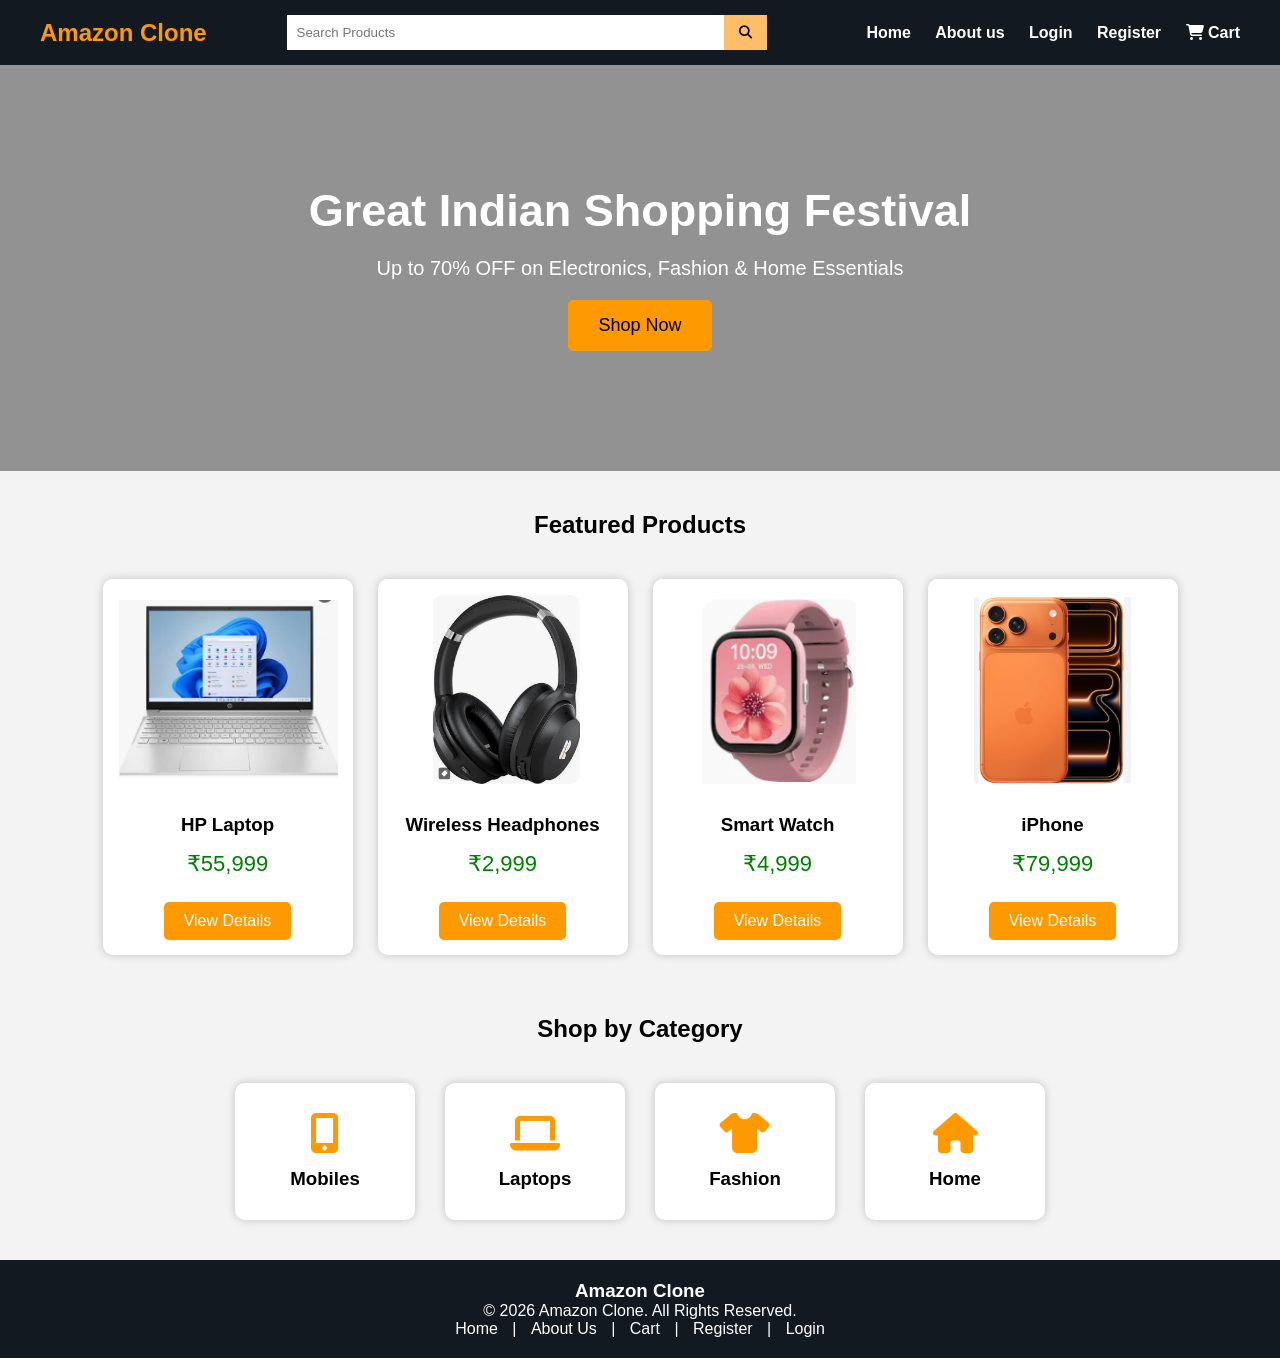
<file: index.html>
<html>
<head>
    <title>Amazon Clone</title>

    <link rel="stylesheet" href="2.css">

    <link rel="stylesheet" href="https://cdnjs.cloudflare.com/ajax/libs/font-awesome/6.5.1/css/all.min.css">
</head>

<body>

<!-- Navbar -->

<nav class="navbar">

    <div class="logo">
        <h2>Amazon Clone</h2>
    </div>

    <div class="search-box">
        <input type="text" placeholder="Search Products">
        <button><i class="fa fa-search"></i></button>
    </div>

    <div class="nav-links">

        <a href="index.html">Home</a>

        <a href="02.html">About us</a>

        <a href="Login.html">Login</a>

        <a href="Register.html">Register</a>

        <a href="cart.html">
            <i class="fa fa-shopping-cart"></i> Cart
        </a>

    </div>

</nav>

<!-- Hero Section -->

<section class="hero">

    <div class="hero-content">

        <h1>Great Indian Shopping Festival</h1>

        <p>Up to 70% OFF on Electronics, Fashion & Home Essentials</p>

        <a href="#products">
            <button>Shop Now</button>
        </a>

    </div>

</section>

<!-- Products -->

<section id="products">

<h2 class="heading">Featured Products</h2>

<div class="product-container">

    <div class="card">

        <img src="laptop.png" alt="Laptop">

        <h3>HP Laptop</h3>

        <p class="price">₹55,999</p>

            <button>View Details</button>

    </div>

    <div class="card">

        <img src="hp.png">

        <h3>Wireless Headphones</h3>

        <p class="price">₹2,999</p>

            <button>View Details</button>

    </div>

    <div class="card">

        <img src="sw.png">

        <h3>Smart Watch</h3>

        <p class="price">₹4,999</p>

            <button>View Details</button>

    </div>

    <div class="card">

        <img src="ip.png">

        <h3>iPhone</h3>

        <p class="price">₹79,999</p>

            <button>View Details</button>

    </div>

</div>

</section>

<!-- Categories -->

<section class="categories">

<h2 class="heading">Shop by Category</h2>

<div class="category-box">

<div class="category">
<i class="fa-solid fa-mobile-screen-button"></i>
<h3>Mobiles</h3>
</div>

<div class="category">
<i class="fa-solid fa-laptop"></i>
<h3>Laptops</h3>
</div>

<div class="category">
<i class="fa-solid fa-shirt"></i>
<h3>Fashion</h3>
</div>

<div class="category">
<i class="fa-solid fa-house"></i>
<h3>Home</h3>
</div>

</div>

</section>

<!-- Footer -->

<footer>

<h3>Amazon Clone</h3>

<p>© 2026 Amazon Clone. All Rights Reserved.</p>

<p>

<a href="index.html">Home</a> |

<a href="02.html">About Us</a> |

<a href="cart.html">Cart</a> |

<a href="Register.html">Register</a> |

<a href="Login.html">Login</a>

</p>

</footer>

<script src="2.js"></script>

</body>
</html>
</file>
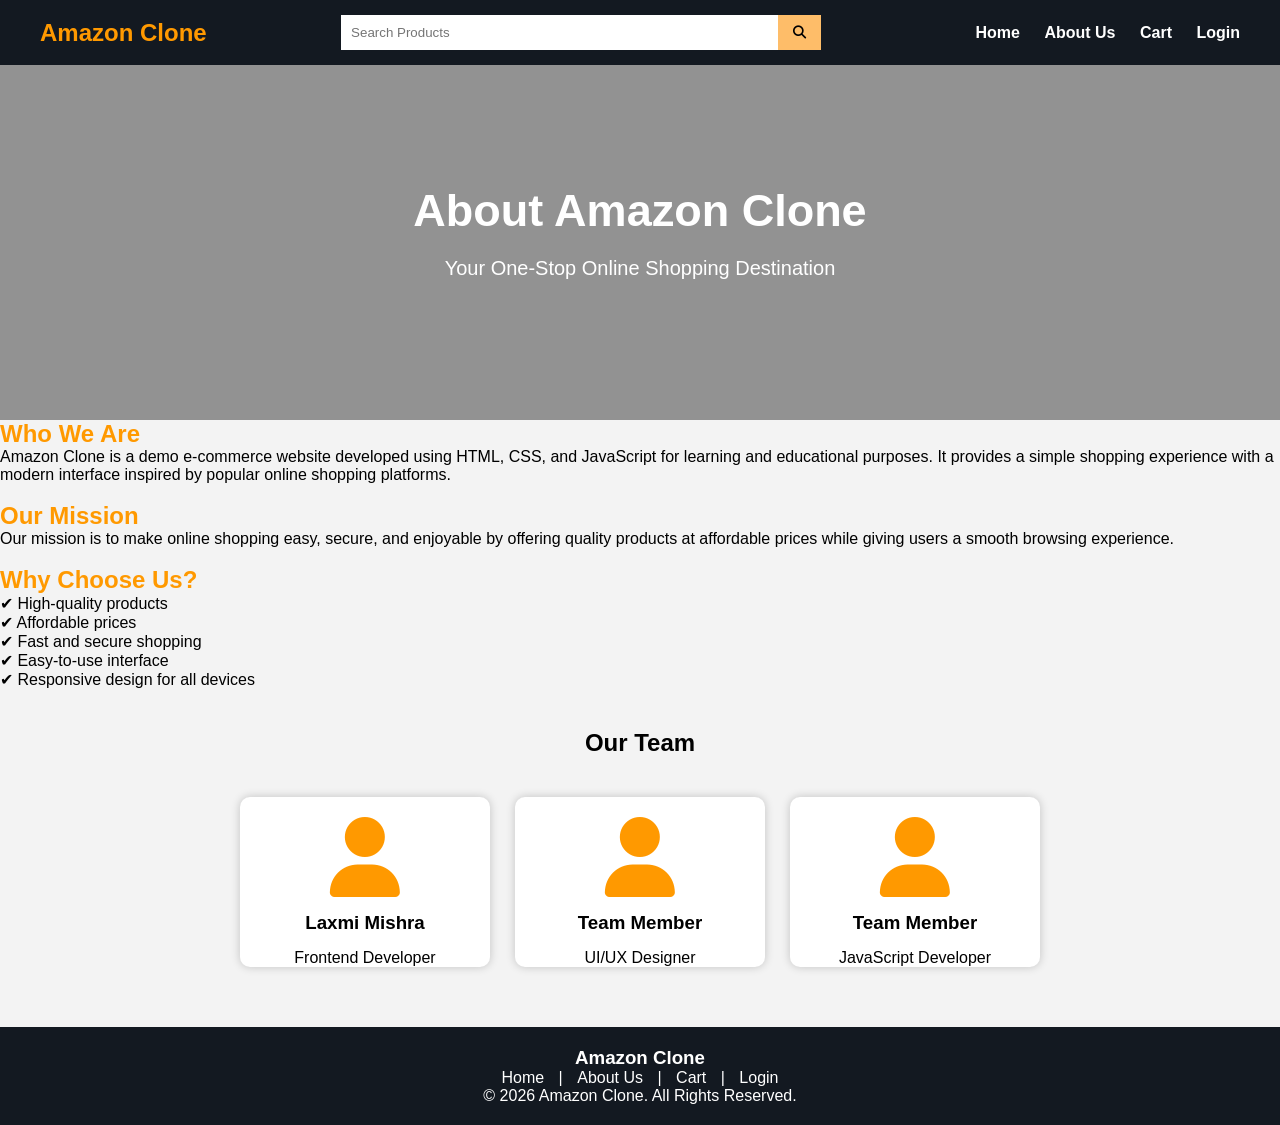
<file: 02.html>
<html>
<head>
<title>About Us</title>

<link rel="stylesheet" href="2.css">

<link rel="stylesheet"
href="https://cdnjs.cloudflare.com/ajax/libs/font-awesome/6.5.1/css/all.min.css">

</head>

<body>

<!-- Navbar -->

<nav class="navbar">

<div class="logo">
<h2>Amazon Clone</h2>
</div>

<div class="search-box">
<input type="text" placeholder="Search Products">
<button><i class="fa fa-search"></i></button>
</div>

<div class="nav-links">

<a href="index.html">Home</a>

<a href="02.html">About Us</a>

<a href="cart.html">Cart</a>

<a href="Login.html">Login</a>

</div>

</nav>

<!-- About Banner -->

<section class="hero">

<div class="hero-content">

<h1>About Amazon Clone</h1>

<p>Your One-Stop Online Shopping Destination</p>

</div>

</section>

<!-- About Section -->

<section class="description">

<h2 style="color:#ff9900;">Who We Are</h2>

<p>
Amazon Clone is a demo e-commerce website developed using HTML, CSS, and JavaScript for learning and educational purposes. It provides a simple shopping experience with a modern interface inspired by popular online shopping platforms.
</p>

<br>

<h2 style="color:#ff9900;">Our Mission</h2>

<p>
Our mission is to make online shopping easy, secure, and enjoyable by offering quality products at affordable prices while giving users a smooth browsing experience.
</p>

<br>

<h2 style="color:#ff9900;">Why Choose Us?</h2>

<ul>

<li>✔ High-quality products</li>

<li>✔ Affordable prices</li>

<li>✔ Fast and secure shopping</li>

<li>✔ Easy-to-use interface</li>

<li>✔ Responsive design for all devices</li>

</ul>

</section>

<!-- Team Section -->

<section>

<h2 class="heading">Our Team</h2>

<div class="product-container">

<div class="card">

<i class="fa-solid fa-user fa-5x" style="margin-top:20px;color:#ff9900;"></i>

<h3>Laxmi Mishra</h3>

<p>Frontend Developer</p>

</div>

<div class="card">

<i class="fa-solid fa-user fa-5x" style="margin-top:20px;color:#ff9900;"></i>

<h3>Team Member</h3>

<p>UI/UX Designer</p>

</div>

<div class="card">

<i class="fa-solid fa-user fa-5x" style="margin-top:20px;color:#ff9900;"></i>

<h3>Team Member</h3>

<p>JavaScript Developer</p>

</div>

</div>

</section>

<!-- Footer -->

<footer>

<h3>Amazon Clone</h3>

<p>

<a href="index.html">Home</a> |

<a href="02.html">About Us</a> |

<a href="cart.html">Cart</a> |

<a href="Login.html">Login</a>

</p>

<p>

© 2026 Amazon Clone. All Rights Reserved.

</p>

</footer>

<script src="2.js"></script>

</body>
</html>
</file>
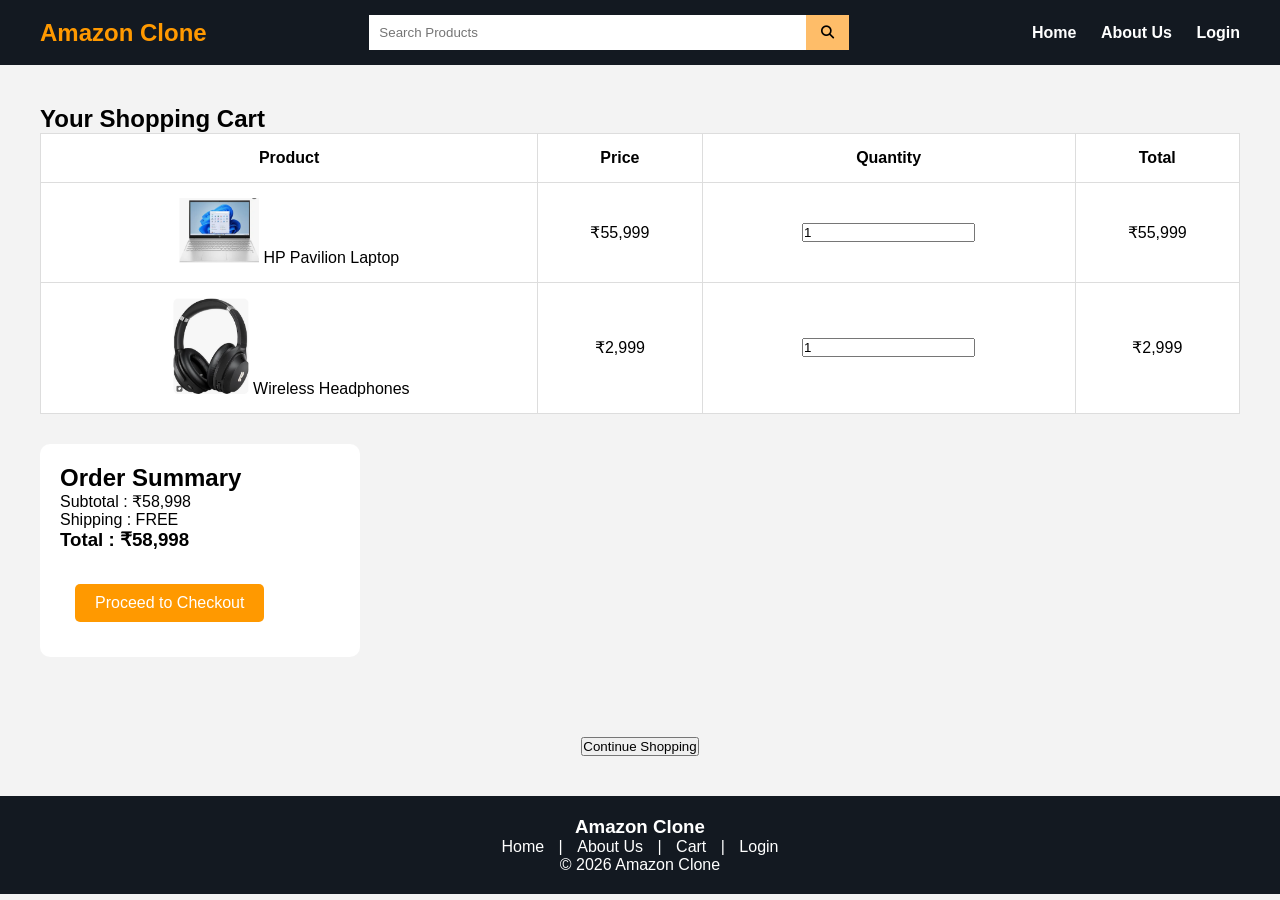
<file: cart.html>
<html>
<head>
    <title>Shopping Cart</title>

    <link rel="stylesheet" href="2.css">

    <link rel="stylesheet"
    href="https://cdnjs.cloudflare.com/ajax/libs/font-awesome/6.5.1/css/all.min.css">
</head>
<body>

<!-- Navbar -->

<nav class="navbar">

    <div class="logo">
        <h2>Amazon Clone</h2>
    </div>

    <div class="search-box">
        <input type="text" placeholder="Search Products">
        <button><i class="fa fa-search"></i></button>
    </div>

    <div class="nav-links">
        <a href="index.html">Home</a>
        <a href="02.html">About Us</a>
        <a href="Login.html">Login</a>
    </div>

</nav>

<!-- Cart Section -->

<section class="cart-container">

<h1>Your Shopping Cart</h1>

<table class="cart-table">

<tr>
<th>Product</th>
<th>Price</th>
<th>Quantity</th>
<th>Total</th>
</tr>

<tr>

<td>

<img src="laptop.png" width="80">

HP Pavilion Laptop

</td>

<td>₹55,999</td>

<td>

<input type="number" value="1" min="1">

</td>

<td>₹55,999</td>

</tr>

<tr>

<td>

<img src="hp.png" width="80">

Wireless Headphones

</td>

<td>₹2,999</td>

<td>

<input type="number" value="1" min="1">

</td>

<td>₹2,999</td>

</tr>

</table>

<div class="cart-summary">

<h2>Order Summary</h2>

<p>Subtotal : ₹58,998</p>

<p>Shipping : FREE</p>

<h3>Total : ₹58,998</h3>

<br>

<button class="checkout-btn">Proceed to Checkout</button>

</div>

</section>

<!-- Continue Shopping -->

<section style="text-align:center; margin:40px;">

<a href="index.html">

<button>Continue Shopping</button>

</a>

</section>

<!-- Footer -->

<footer>

<h3>Amazon Clone</h3>

<p>

<a href="index.html">Home</a> |

<a href="02.html">About Us</a> |

<a href="cart.html">Cart</a> |

<a href="Login.html">Login</a>

</p>

<p>© 2026 Amazon Clone</p>

</footer>

<script src="2.js"></script>

</body>
</html>
</file>
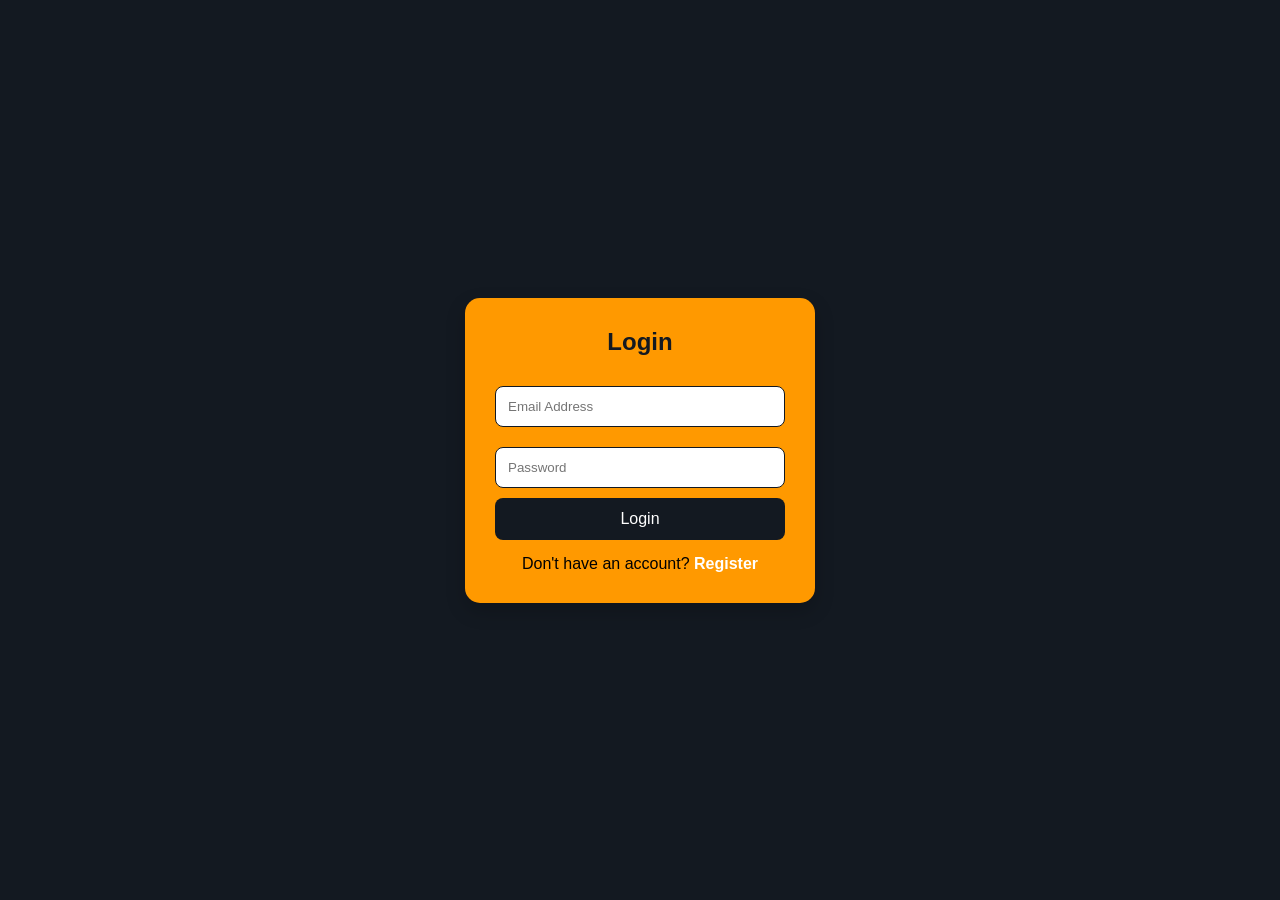
<file: Login.html>
<html>
<head>
<title>Login</title>
<link rel="stylesheet" href="lo.css">
</head>
<body>

<div class="container">

    <div class="form-box">
        <h2>Login</h2>

        <form id="loginForm">

            <input type="email" id="loginEmail" placeholder="Email Address" required>

            <input type="password" id="loginPassword" placeholder="Password" required>

            <button type="submit">Login</button>

        </form>

        <p>
            Don't have an account?
            <a href="Register.html">Register</a>
        </p>

    </div>

</div>

<script src="2.js"></script>

</body>
</html>
</file>
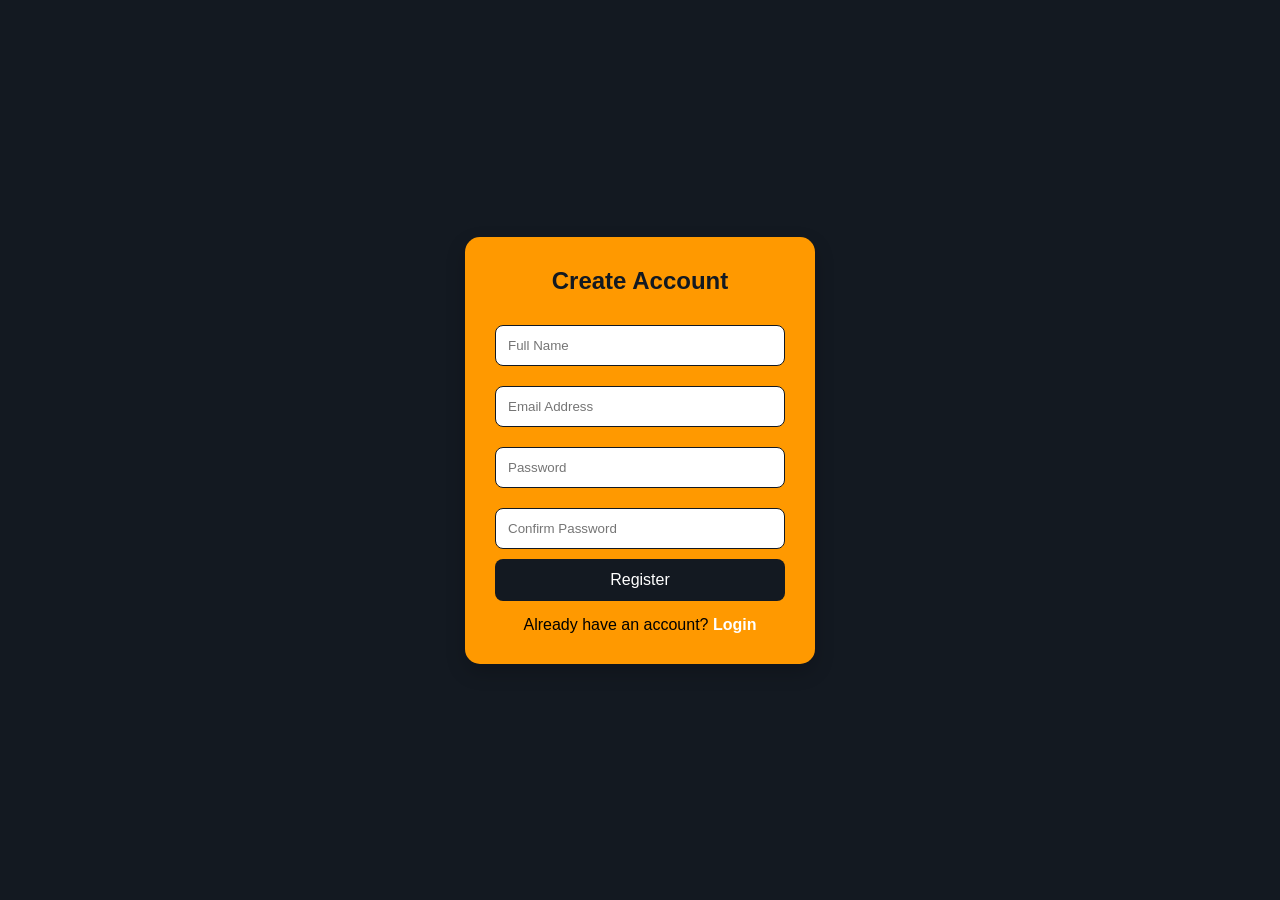
<file: Register.html>
<html>
<head>
<title>Register</title>
<link rel="stylesheet" href="lo.css">
</head>
<body>

<div class="container">

    <div class="form-box">
        <h2>Create Account</h2>

        <form id="registerForm">

            <input type="text" id="name" placeholder="Full Name" required>

            <input type="email" id="regEmail" placeholder="Email Address" required>

            <input type="password" id="regPassword" placeholder="Password" required>

            <input type="password" id="confirmPassword" placeholder="Confirm Password" required>

            <button type="submit">Register</button>

        </form>

        <p>
            Already have an account?
            <a href="Login.html">Login</a>
        </p>

    </div>

</div>

<script src="2.js"></script>
</body>
</html>
</file>
<file: 2.css>
*{
    margin:0;
    padding:0;
    box-sizing:border-box;
    font-family:Arial, Helvetica, sans-serif;
}

body{
    background:#f3f3f3;
}

/* Navbar */

.navbar{
    background:#131921;
    color:white;
    display:flex;
    justify-content:space-between;
    align-items:center;
    padding:15px 40px;
    flex-wrap:wrap;
}

.logo h2{
    color:#ff9900;
}

.search-box{
    display:flex;
    width:40%;
}

.search-box input{
    width:100%;
    padding:10px;
    border:none;
    outline:none;
}

.search-box button{
    background:#febd69;
    border:none;
    padding:10px 15px;
    cursor:pointer;
}

.nav-links a{
    color:white;
    text-decoration:none;
    margin-left:20px;
    font-weight:bold;
}

.nav-links a:hover{
    color:#ff9900;
}

/* Hero */

.hero{
    background:linear-gradient(rgba(0,0,0,.4),rgba(0,0,0,.4)),
    url("https://images.unsplash.com/photo-1523275335684-37898b6baf30?w=1600");
    background-size:cover;
    background-position:center;
    color:white;
    text-align:center;
    padding:120px 20px;
}

.hero h1{
    font-size:45px;
}

.hero p{
    margin:20px 0;
    font-size:20px;
}

.hero button{
    background:#ff9900;
    border:none;
    padding:15px 30px;
    font-size:18px;
    cursor:pointer;
    border-radius:5px;
}

/* Heading */

.heading{
    text-align:center;
    margin:40px 0 20px;
}

/* Product Cards */

.product-container{
    display:flex;
    justify-content:center;
    flex-wrap:wrap;
    gap:25px;
    padding:20px;
}

.card{
    background:white;
    width:250px;
    border-radius:10px;
    box-shadow:0 0 10px rgba(0,0,0,.2);
    overflow:hidden;
    text-align:center;
}

.card img{
    width:100%;
    height:220px;
    object-fit:contain;
    padding:15px;
    background: white;
}

.card h3{
    margin:15px 0;
}

.price{
    color:green;
    font-size:22px;
    margin-bottom:10px;
}

.card button,.product-info button,.checkout-btn,.form-box button{
    background:#ff9900;
    border:none;
    padding:10px 20px;
    margin:15px;
    cursor:pointer;
    border-radius:5px;
    color:white;
    font-size:16px;
}

.card button:hover,.product-info button:hover,.checkout-btn:hover,.form-box button:hover{
    background:#e68a00;
}

/* Categories */

.category-box{
    display:flex;
    justify-content:center;
    gap:30px;
    flex-wrap:wrap;
    margin:40px;
}

.category{
    background:white;
    width:180px;
    padding:30px;
    text-align:center;
    border-radius:10px;
    box-shadow:0 0 10px rgba(0,0,0,.2);
}

.category i{
    font-size:40px;
    color:#ff9900;
    margin-bottom:15px;
}

/* Cart */

.cart-container{
    padding:40px;
}

.cart-table{
    width:100%;
    border-collapse:collapse;
    background:white;
}

.cart-table th,
.cart-table td{
    border:1px solid #ddd;
    padding:15px;
    text-align:center;
}

.cart-summary{
    margin-top:30px;
    background:white;
    padding:20px;
    width:320px;
    border-radius:10px;
}

/* Footer */

footer{
    background:#131921;
    color:white;
    text-align:center;
    padding:20px;
    margin-top:40px;
}

footer a{
    color:white;
    text-decoration:none;
    margin:0 10px;
}

footer a:hover{
    color:#ff9900;
}

/* Responsive */

@media(max-width:768px){

.navbar{
flex-direction:column;
gap:15px;
}

.search-box{
width:100%;
}

.hero h1{
font-size:30px;
}

.hero p{
font-size:16px;
}
}
</file>
<file: lo.css>
*{
    margin:0;
    padding:0;
    box-sizing:border-box;
    font-family:Arial,sans-serif;
}

body{
    background:#131921;
    display:flex;
    justify-content:center;
    align-items:center;
    height:100vh;
}

.container{
    width:100%;
    display:flex;
    justify-content:center;
}

.form-box{
    width:350px;
    background:#ff9900;
    padding:30px;
    border-radius:15px;
    box-shadow:0 8px 20px rgba(0,0,0,0.2);
}

.form-box h2{
    text-align:center;
    color:#131921;
    margin-bottom:20px;
}

input{
    width:100%;
    padding:12px;
    margin:10px 0;
    border:1px solid #131921;
    border-radius:8px;
}

button{
    width:100%;
    padding:12px;
    background:#131921;
    color:#fff;
    border:none;
    border-radius:8px;
    font-size:16px;
    cursor:pointer;
}

button:hover{
    background:#15306d;
}

p{
    text-align:center;
    margin-top:15px;
}

a{
    text-decoration:none;
    color:#fff;
    font-weight:bold;
}
</file>
